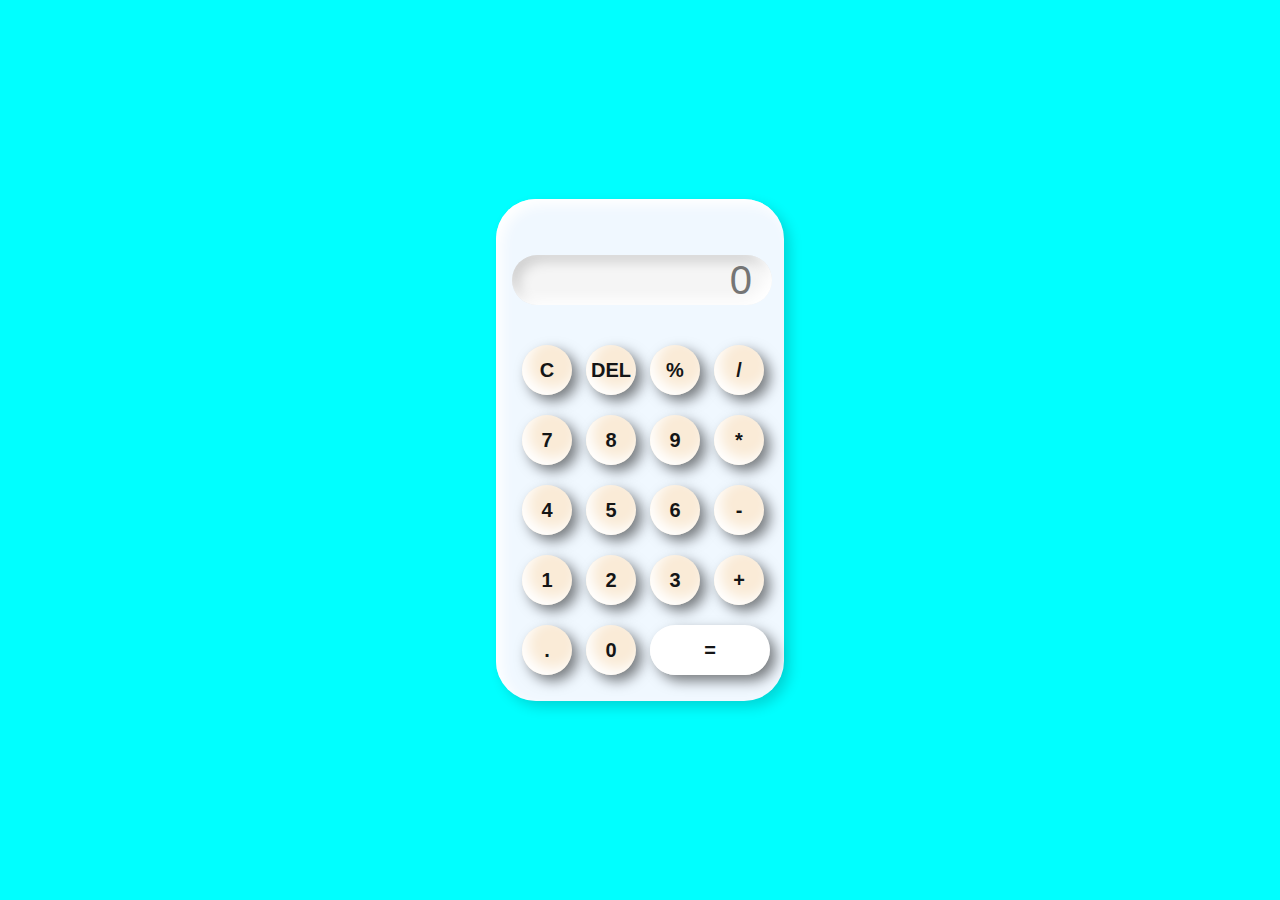
<file: index.html>
<!DOCTYPE html>
<html lang="en">
<head>
    <meta charset="UTF-8">
    <meta http-equiv="X-UA-Compatible" content="IE=edge">
    <meta name="viewport" content="width=, initial-scale=1.0">
    <title>Calculator</title>
    <link rel="stylesheet" href="calculator.css">
</head>
<body>
    <div class="container">
        <div class="calc">
            <input type="text" id="inputNumber" placeholder="0">
            <button onclick="clr()">C</button>
            <button onclick="del()">DEL</button>
            <button onclick="calculate('%')">%</button>
            <button onclick="calculate('/')">/</button>
            <button onclick="calculate(7)">7</button>
            <button onclick="calculate(8)">8</button>
            <button onclick="calculate(9)">9</button>
            <button onclick="calculate('*')">*</button>
            <button onclick="calculate(4)">4</button>
            <button onclick="calculate(5)">5</button>
            <button onclick="calculate(6)">6</button>
            <button onclick="calculate('-')">-</button>
            <button onclick="calculate(1)">1</button>
            <button onclick="calculate(2)">2</button>
            <button onclick="calculate(3)">3</button>
            <button onclick="calculate('+')">+</button>
            <button onclick="calculate('.')">.</button>
            <button onclick="calculate(0)">0</button>
            <button class="span2" onclick="result()">=</button>
        </div>
    </div>
   <script src="calculator.js"></script> 
</body>
</html>
</file>
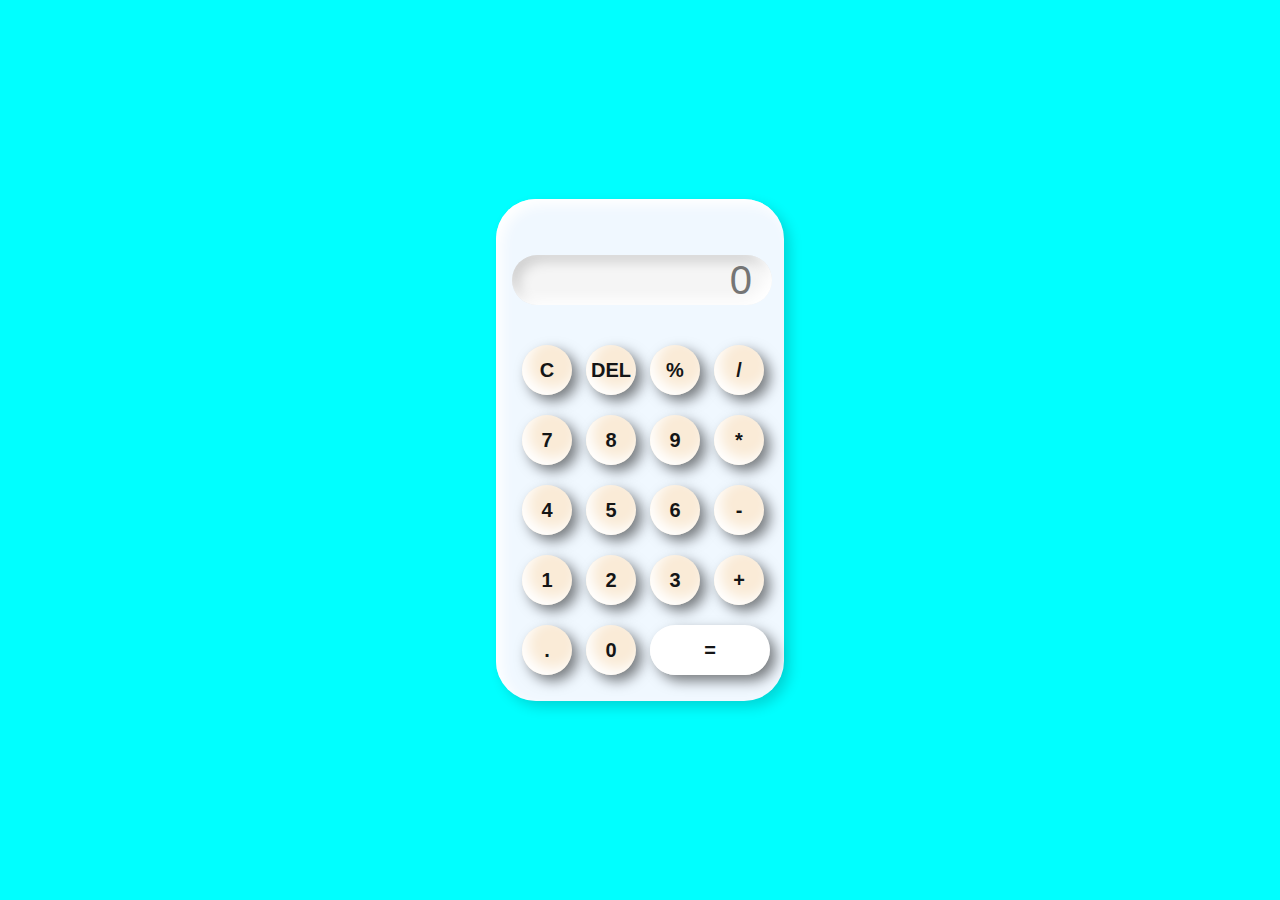
<file: calculator.html>
<!DOCTYPE html>
<html lang="en">
<head>
    <meta charset="UTF-8">
    <meta http-equiv="X-UA-Compatible" content="IE=edge">
    <meta name="viewport" content="width=, initial-scale=1.0">
    <title>Calculator</title>
    <link rel="stylesheet" href="calculator.css">
</head>
<body>
    <div class="container">
        <div class="calc">
            <input type="text" id="inputNumber" placeholder="0">
            <button onclick="clr()">C</button>
            <button onclick="del()">DEL</button>
            <button onclick="calculate('%')">%</button>
            <button onclick="calculate('/')">/</button>
            <button onclick="calculate(7)">7</button>
            <button onclick="calculate(8)">8</button>
            <button onclick="calculate(9)">9</button>
            <button onclick="calculate('*')">*</button>
            <button onclick="calculate(4)">4</button>
            <button onclick="calculate(5)">5</button>
            <button onclick="calculate(6)">6</button>
            <button onclick="calculate('-')">-</button>
            <button onclick="calculate(1)">1</button>
            <button onclick="calculate(2)">2</button>
            <button onclick="calculate(3)">3</button>
            <button onclick="calculate('+')">+</button>
            <button onclick="calculate('.')">.</button>
            <button onclick="calculate(0)">0</button>
            <button class="span2" onclick="result()">=</button>
        </div>
    </div>
   <script src="./caculator.js"></script> 
</body>
</html>
</file>
<file: calculator.css>
* {
    padding: 0;
    margin: 0;
    box-sizing: border-box;
    outline: none;
    font-family: Arial, Helvetica, sans-serif;
    background-color: aliceblue;
}
.container {
    height: 100vh;
    display: flex;
    align-items: center;
    justify-content: center;
    background-color: aqua;
}
.calc {
    box-shadow:inset 6px 6px 13px #fff , 6px 6px 13px rgba(0, 0, 0, .16) ;
    padding: 16px;
    display: grid;
    grid-template-columns: repeat(4, 64px);
    border-radius: 40px;
}
input{
    grid-column: span 4;
    height: 50px;
    width: 260px;
    box-shadow: inset -6px -6px 13px #fff,
        inset 6px 6px 13px rgba(0, 0, 0, .16);
    border: none;
    background-color: whitesmoke;
    border-radius: 34px;
    color: rgba(26, 25, 25,);
    text-align: end;
    margin: 40px 0px 30px 0px;
    padding: 20px;
    font-size: 40px;
}

button{
    box-shadow: inset 6px -6px 13px #fff,
                    6px 6px 13px rgba(0, 0, 0, .5);
    background-color: antiquewhite;
    border: none;
    border-radius: 50%;
    width: 50px;
    height: 50px;
    margin: 10px;
    font-weight: bold;
    font-size: 20px;
    color: rgb(20, 21, 22);
    cursor: pointer;
}
.span2 {
    width: 120px;
    border-radius: 50px;
    box-shadow: inset 6px -6px 13px #fff,
    6px 6px13px rgba(0, 0, 0, 16);
    background-color: #fff;
}
</file>
